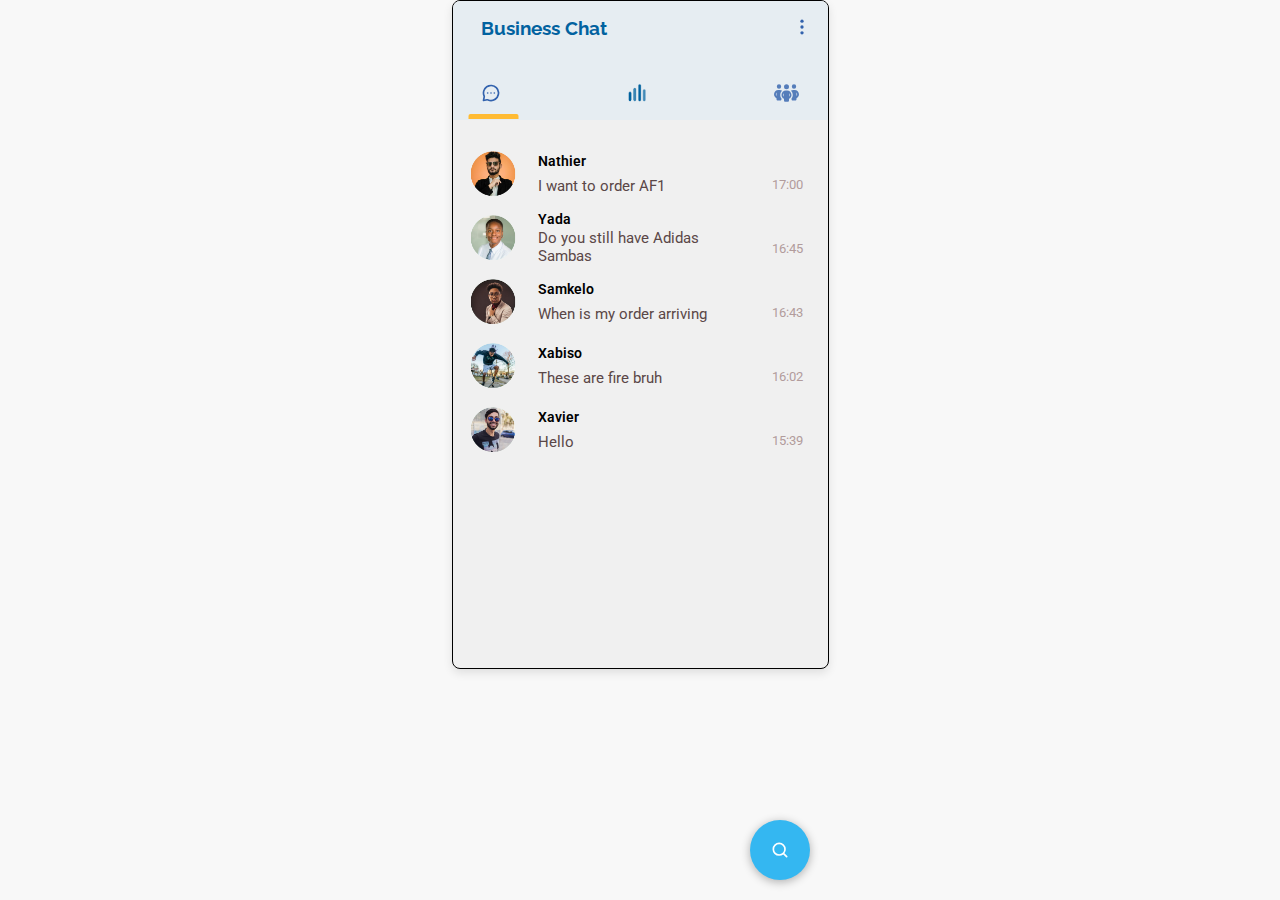
<file: index.html>
<!DOCTYPE html>
<html lang="en">
<head>
    <meta charset="UTF-8">
    <meta name="viewport" content="width=device-width, initial-scale=1.0">
    <title>AYOBA BUSINESS CHAT</title>
    <link rel="stylesheet" href="styles.css">
    <link rel="stylesheet" href="https://cdnjs.cloudflare.com/ajax/libs/font-awesome/6.6.0/css/all.min.css">
    
</head>
<body>
    <div class="mobile-container">
        <div class="navbar">
            <div class="top-section">
                <h3>Business Chat</h3>
                <img src="images/more-vertical-outline.svg" alt="three-dots icon" class="svg-image" >
            </div>

            
            <div class="tab-titles bottom-section">
                <!--DOM MANIPULATION-->
                <div class="tab-links active-link chat" onClick="opentab('chat')">
                    <img src="images/message-circle-outline.svg" alt="chat-icon" class="svg-image">
                </div>

                <div class="tab-links Analytics"  onClick="opentab('projects')">
                    <!---<svg xmlns="http://www.w3.org/2000/svg" fill="none" viewBox="0 0 24 24" stroke-width="1.5" stroke="#0162A0" class="size-6 imp-svg">
                        <path stroke-linecap="round" stroke-linejoin="round" d="M3 13.125C3 12.504 3.504 12 4.125 12h2.25c.621 0 1.125.504 1.125 1.125v6.75C7.5 20.496 6.996 21 6.375 21h-2.25A1.125 1.125 0 0 1 3 19.875v-6.75ZM9.75 8.625c0-.621.504-1.125 1.125-1.125h2.25c.621 0 1.125.504 1.125 1.125v11.25c0 .621-.504 1.125-1.125 1.125h-2.25a1.125 1.125 0 0 1-1.125-1.125V8.625ZM16.5 4.125c0-.621.504-1.125 1.125-1.125h2.25C20.496 3 21 3.504 21 4.125v15.75c0 .621-.504 1.125-1.125 1.125h-2.25a1.125 1.125 0 0 1-1.125-1.125V4.125Z" />
                      </svg>-->
                    <img src="images/bar_graph_icon.png" alt="bar-graph-icon" class="imp-svg">
                      
                </div>

                <div class=" tab-links Management" onClick="opentab('education')">
                    <img src="images/people-group-solid.svg" alt="" class="svg-image secondary-bleu">  
                </div>

                <div class="indicator"></div>
          
            </div>
        </div>

        <div class="pages">
            <div class="tab-contents active-tab" id="chat">

                <!--ADD YOUR CHAT DIVS AND DESIGN HERE, MESSAGE API AND ALL OF THAT HERE-->
                
                <div class="chat-person" onclick="openChat('Nathier', 'images/AYOBA PROFILES.png')">
                    <div class="profile">
                        <img src="images/AYOBA PROFILES.png" alt="" class="customer-profile-pic">
                    </div>
                    <div class="message-preview">
                        <div class="primary-text" id="NameOfPerson">Nathier</div>
                        <div class="secondary-text">I want to order AF1</div>
                    </div>
                    <div class="time-stamp">
                        <div class="empty-box"></div>
                        <div class="time">17:00</div>
                    </div>
                </div>

                <div class="chat-person" onclick="openChat('Yada', 'images/AYOBA PROFILES_2.png')">
                    <div class="profile">
                        <img src="images/AYOBA PROFILES_2.png" alt="" class="customer-profile-pic">
                    </div>
                    <div class="message-preview">
                        <div class="primary-text" id="NameOfPerson">Yada</div>
                        <div class="secondary-text">Do you still have Adidas Sambas</div>
                    </div>
                    <div class="time-stamp">
                        <div class="empty-box"></div>
                        <div class="time">16:45</div>
                    </div>
                </div>

                <div class="chat-person" onclick="openChat('Samkelo', 'images/AYOBA PROFILES_3.png')">
                    <div class="profile">
                        <img src="images/AYOBA PROFILES_3.png" alt="" class="customer-profile-pic">
                    </div>
                    <div class="message-preview">
                        <div class="primary-text" id="NameOfPerson">Samkelo</div>
                        <div class="secondary-text">When is my order arriving</div>
                    </div>
                    <div class="time-stamp">
                        <div class="empty-box"></div>
                        <div class="time">16:43</div>
                    </div>
                </div>

                <div class="chat-person" onclick="openChat('Xabiso', 'images/AYOBA PROFILES_4.png')">
                    <div class="profile">
                        <img src="images/AYOBA PROFILES_4.png" alt="" class="customer-profile-pic">
                    </div>
                    <div class="message-preview">
                        <div class="primary-text">Xabiso</div>
                        <div class="secondary-text" id="NameOfPerson">These are fire bruh</div>
                    </div>
                    <div class="time-stamp">
                        <div class="empty-box"></div>
                        <div class="time">16:02</div>
                    </div>
                </div>

                <div class="chat-person" onclick="openChat('Xavier', 'images/AYOBA PROFILES_5.png')" >
                    <div class="profile">
                        <img src="images/AYOBA PROFILES_5.png" alt="" class="customer-profile-pic">
                    </div>
                    <div class="message-preview">
                        <div class="primary-text" id="NameOfPerson">Xavier</div>
                        <div class="secondary-text">Hello</div>
                    </div>
                    <div class="time-stamp">
                        <div class="empty-box"></div>
                        <div class="time">15:39</div>
                    </div>
                </div>
            </div>
    
            <div class="tab-contents" id="projects">
                <div class="advert-section">
                    <h3 class="primary-text bleu ad-topic">Your Ads</h3>
                    <div class="showcase ads">
                        <div class="ad-image">
                            <img src="images/SNEAKER_AD_03.png" alt="ad-01" >
                        </div>
            
                        <div class="ad-image">
                            <img src="images/sneaker_ad03.png" alt="ad-02">
                        </div>
            
                        <div class="ad-image">
                            <img src="images/SNEAKER_AD_04.png" alt="ad-03">
                        </div>
            
                        <div class="ad-image">
                            <img src="images/641197ed5edc676237e1db82_nike.jpg " alt="ad-04" >
                        </div>
            
                        <div class="ad-image">
                            <img src="images/SNEAKER_AD_05.png" alt="ad-05" >
                        </div>
            
                        <div class="ad-image">
                            <img src="images/images.jpeg" alt="ad-06">
                        </div> 
                    </div>
                </div>

                <div class="catalogue-section">
                    <h3 class="primary-text bleu ad-topic">Catalogue</h3>
                    <div class=" showcase products">
                        <div class="ad-image">
                            <img src="images/91e3aJPNmsL._AC_UY1000_.jpg" alt="product-01">
                        </div>
            
                        <div class="ad-image">
                            <img src="images/SNEAKER_AD_04.jpeg" alt="product-02">
                        </div>
            
                        <div class="ad-image">
                            <img src="images/SNEAKER_AD_06.png" alt="product-03">
                        </div>
            
                        <div class="ad-image">
                            <img src="images/SNEAKER_AD_05.jpeg" alt="product-04">
                        </div>
            
                        <div class="ad-image">
                            <img src="images//SNEAKER_AD_07.jpeg" alt="product-05">
                        </div>
            
                        <div class="ad-image">
                            <img src="images/istockphoto-1320501530-612x612.jpg" alt="product-06">
                        </div> 
                    </div>
                </div>
                
           

            
            </div> <!---marks end of ads section-->
    
                <div class="tab-contents" id="education">
                   
                </div>
            
               
        </div>

        


        <div class="floating-button" id="floatingButton">
            <img src="images/search-outline.svg" alt="search-button" class="svg-image white">
        </div>
        
    </div>
    
</body>

<script>
    var tablinks = document.getElementsByClassName("tab-links");
    var tabcontents = document.getElementsByClassName("tab-contents");

    function opentab(tabname) {
        for (tablink of tablinks) {
            tablink.classList.remove("active-link");
        }

        for (tabcontent of tabcontents) {
            tabcontent.classList.remove("active-tab");
        }

        event.currentTarget.classList.add("active-link");
        document.getElementById(tabname).classList.add("active-tab");

        // Move the indicator
        var activeLink = document.querySelector(".tab-links.active-link");
        var indicator = document.querySelector(".indicator");

        // Calculate the position of the active link
        var leftPosition = activeLink.offsetLeft;
        var width = activeLink.offsetWidth;

        indicator.style.left = `${leftPosition}px`;
        indicator.style.width = `${width}px`;

        // Center the indicator
        indicator.style.left = `${leftPosition + width / 2 - indicator.offsetWidth / 2}px`;
        indicator.style.width = `${width * 2}px`;
    }

    document.getElementById('floatingButton').addEventListener('click', function () {
        alert('Floating button clicked!');
    });

    function openChat(name, profileImageSrc) {
        // Store the name and profile image src in localStorage
        localStorage.setItem('chatName', name);
        localStorage.setItem('profileImageSrc', profileImageSrc);
        // Redirect to directChat.html
        window.location.href = 'directChat.html';
    }
    
</script>
</html>
</file>
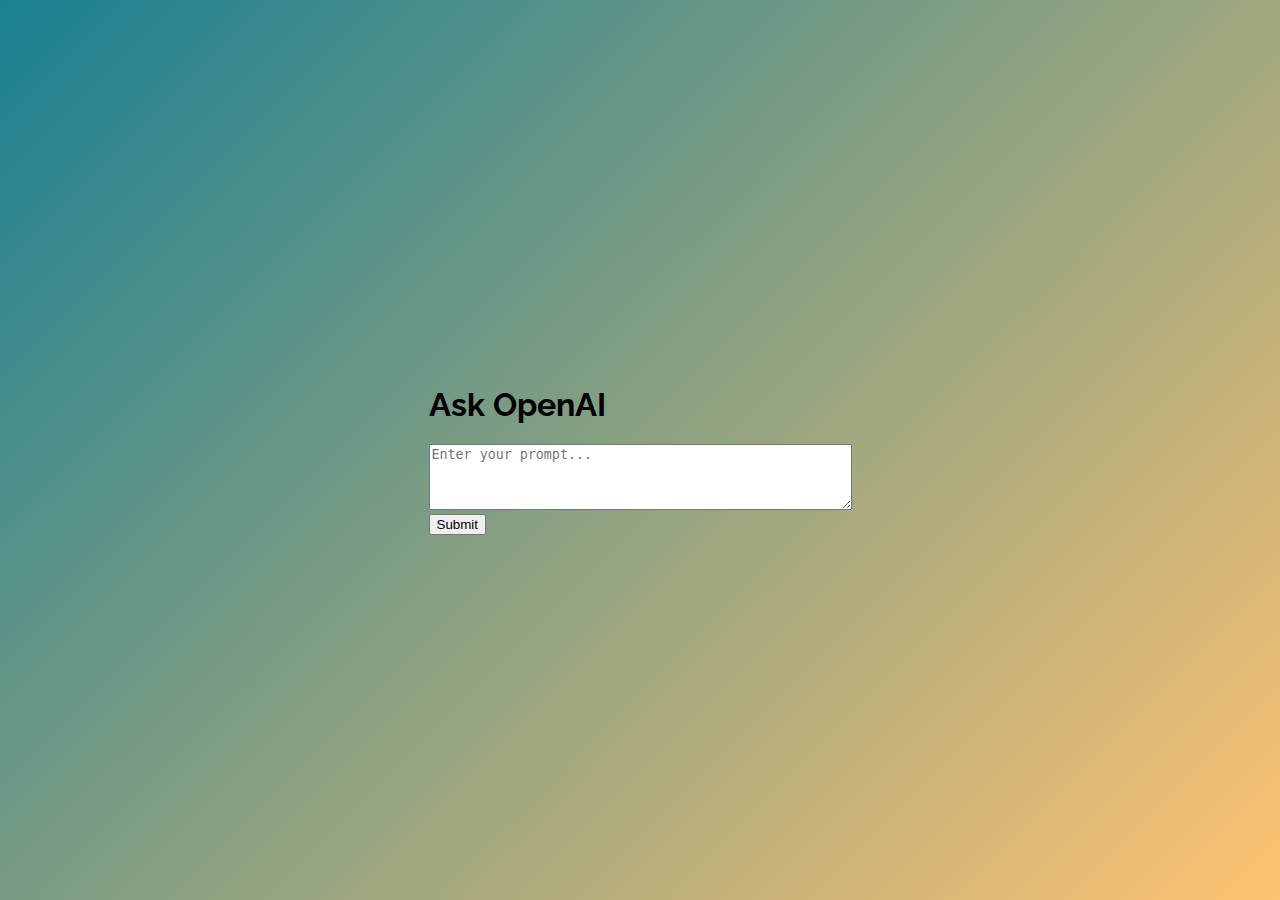
<file: AYOBA FRONT-END/index.htm>
<!DOCTYPE html>
<html lang="en">
<head>
    <meta charset="UTF-8">
    <meta name="viewport" content="width=device-width, initial-scale=1.0">
    <title>OpenAI API Example</title>
    <link rel="stylesheet" href="styles.css">
</head>
<body>
    <section class="openai-section">
        <h1>Ask OpenAI</h1>
        <form id="openai-form">
            <textarea id="prompt" placeholder="Enter your prompt..." rows="4" cols="50"></textarea><br>
            <button type="submit">Submit</button>
        </form>
        <div id="response"></div>
    </section>
    <script src="scripts.js"></script>
</body>
</html>
</file>
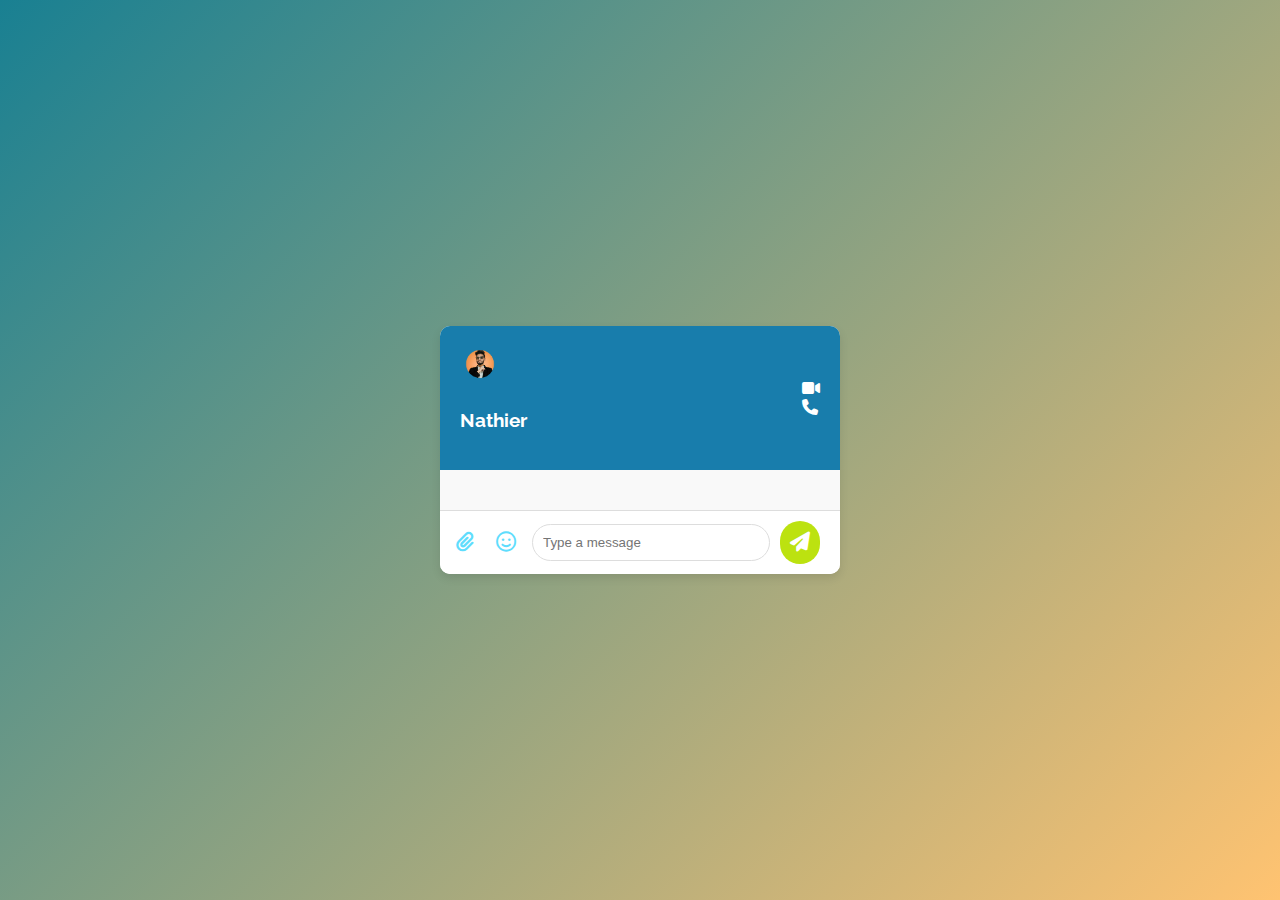
<file: AYOBA FRONT-END/index.html>
<!DOCTYPE html>
<html lang="en">
<head>
    <meta charset="UTF-8">
    <meta name="viewport" content="width=device-width, initial-scale=1.0">
    <title>Message</title>
    <link rel="stylesheet" href="https://cdnjs.cloudflare.com/ajax/libs/font-awesome/6.6.0/css/all.min.css">
    <link rel="stylesheet" href="styles.css">
</head>
<body>
    <div class="mobile-container">
        <div class="navbar message-top-section">
            <div class="person">
                <div class="image profile">
                    <img src="images/AYOBA PROFILES.png" alt="profile-picture-of a person">
                </div>
                <div class="name"><h3>Nathier</h3></div>
            </div>
            <div class="icons">
                <div class="icon-wrapper">
                    <i class="fa-solid fa-video icon-mss"></i>
                </div>
                <div class="icon-wrapper">
                    <i class="fa-solid fa-phone icon-mss"></i>
                </div>
            </div>
        </div>
        <div class="conversation"></div>
        <div class="chat-input-container">
            <button class="attach-button">
                <i class="fas fa-paperclip"></i>
            </button>
            <button class="emoji-button">
                <i class="far fa-smile"></i>
            </button>
            <input type="text" id="messageText" class="chat-input" placeholder="Type a message">
            <button id="sendMessageButton" class="send-button">
                <i class="fas fa-paper-plane"></i>
            </button>
        </div>
    </div>

    <script src="message.js"></script>
    <script src="displayMessage.js"></script>
</body>
</html>
</file>
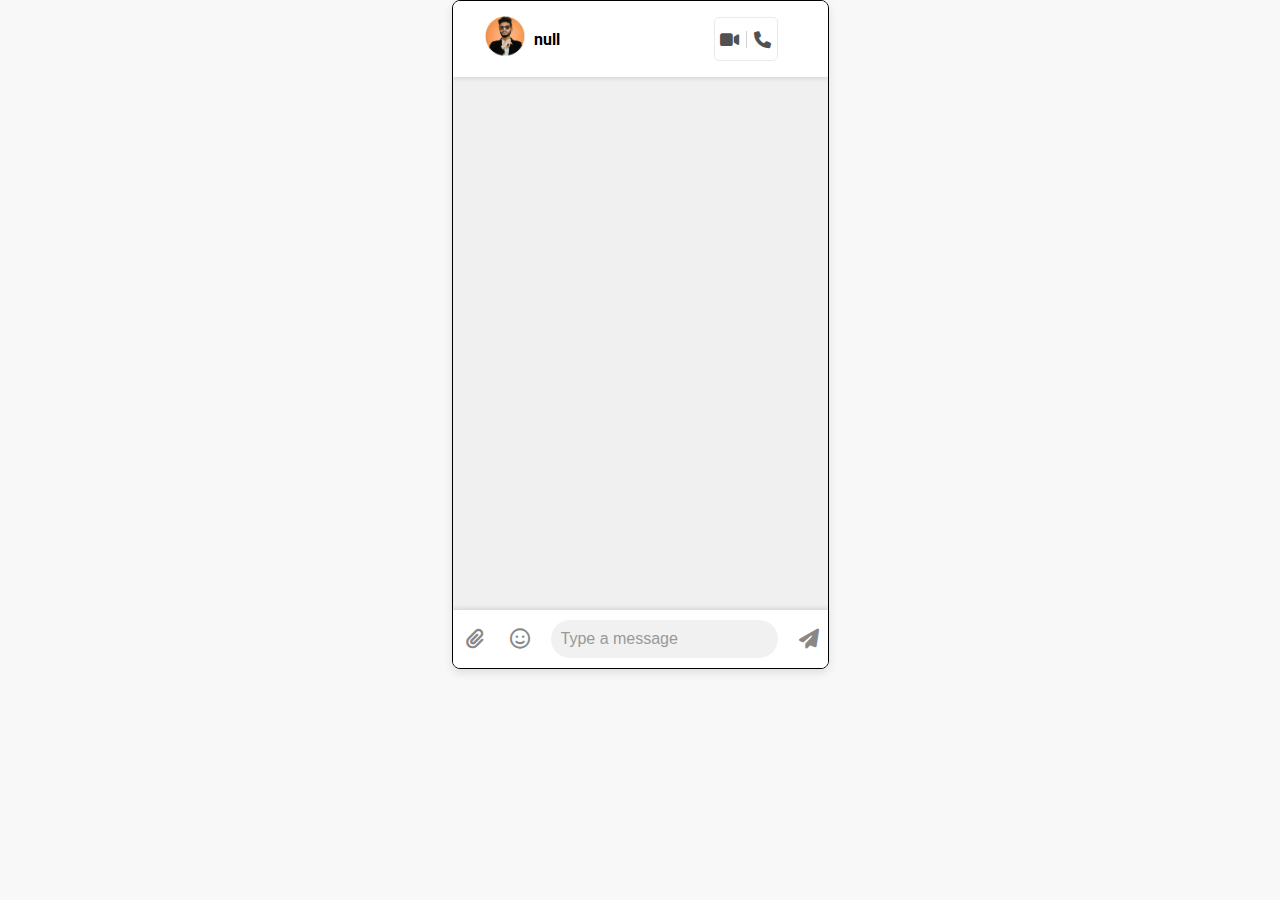
<file: directChat.html>
<!DOCTYPE html>
<html lang="en">
<head>
    <meta charset="UTF-8">
    <meta name="viewport" content="width=device-width, initial-scale=1.0">
    <title>Message</title>
    <link rel="stylesheet" href="styles.css">
    <link 
    rel="stylesheet" 
    href="https://cdnjs.cloudflare.com/ajax/libs/font-awesome/6.6.0/css/all.min.css" 
     />
</head>

</head>
<body>
    <div class="mobile-container">
        <div class="navbar message-top-section">
            <div class="person">
                <div class="image profile">
                    <img id="profileImage" src="images/AYOBA PROFILES.png" alt="profile-picture-of a person">
                </div>
                
                <div class="name"><h3 id="chatName">Nathier</h3></div>
            </div>
            <div class="icons">
                <div class="icon-wrapper">
                    <i class="fa-solid fa-video icon-mss"></i>
                </div>
            
                <div class="icon-wrapper">
                    <i class="fa-solid fa-phone icon-mss"></i>
                </div>
            </div>
        </div>

        
        <div class="conversation"></div>
        <div class="chat-input-container">
            <button class="attach-button">
                <i class="fas fa-paperclip"></i>
            </button>
            <button class="emoji-button">
                <i class="far fa-smile"></i>
            </button>
            <input type="text" class="chat-input" placeholder="Type a message">
            <button class="send-button">
                <i class="fas fa-paper-plane"></i>
            </button>
        </div>
        
    </div>
    
</body>

<script>
    // Retrieve the stored name from localStorage
    var name = localStorage.getItem('chatName');
    var profileImageSrc = localStorage.getItem('profileImageSrc');
    if (name) {
        // Set the text of the h3 element with id 'chatName'
        document.getElementById('chatName').textContent = name;
    }
    if (profileImageSrc) {
        // Set the src attribute of the img element with id 'profileImage'
        document.getElementById('profileImage').src = profileImageSrc;
    }
</script>
</html>
</file>
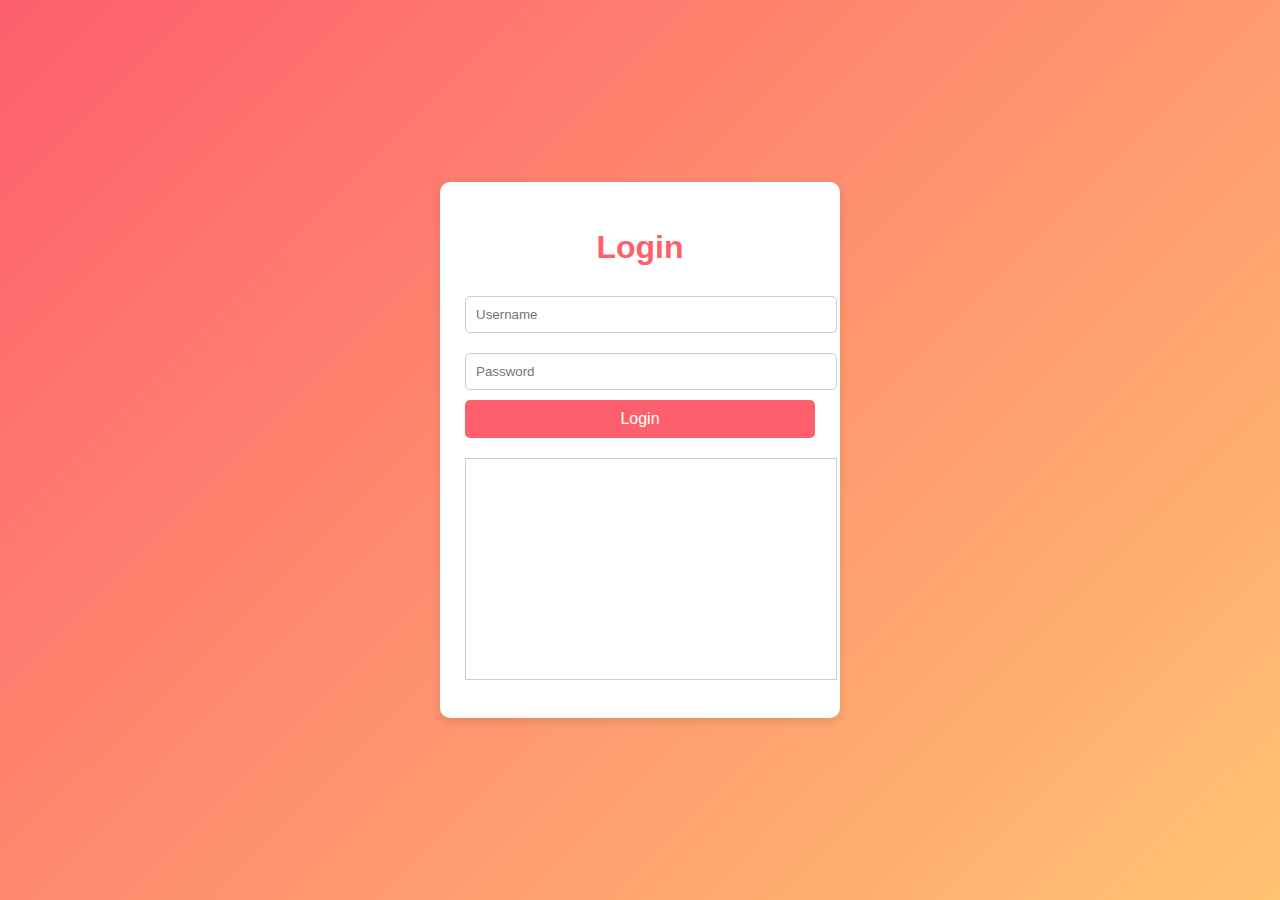
<file: AYOBA FRONT-END/login.html>
<!DOCTYPE html>
<html lang="en">
<head>
    <meta charset="UTF-8">
    <meta name="viewport" content="width=device-width, initial-scale=1.0">
    <title>Login Example</title>
    <style>
        body {
            font-family: 'Arial', sans-serif;
            display: flex;
            justify-content: center;
            align-items: center;
            height: 100vh;
            background: linear-gradient(135deg, #fd5f6d, #ffc371);
            margin: 0;
        }
        .login-container {
            background: white;
            border-radius: 10px;
            box-shadow: 0 4px 10px rgba(0, 0, 0, 0.1);
            padding: 25px;
            width: 350px;
            text-align: center;
        }
        .login-container h1 {
            margin-bottom: 20px;
            color: #fd5f6d;
        }
        .login-container input {
            width: 100%;
            padding: 10px;
            margin: 10px 0;
            border: 1px solid #ccc;
            border-radius: 5px;
        }
        .login-container button {
            width: 100%;
            padding: 10px;
            background-color: #fd5f6d;
            color: white;
            border: none;
            border-radius: 5px;
            cursor: pointer;
            font-size: 16px;
        }
        .login-container button:hover {
            background-color: #e74c3c;
        }
        #loginFeedback {
            margin-top: 10px;
            font-size: 14px;
        }
        #responseBox {
            width: 100%;
            height: 200px;
            border: 1px solid #ccc;
            padding: 10px;
            overflow: auto;
            white-space: pre-wrap;
            margin-top: 20px;
        }
    </style>
</head>
<body>
    <div class="login-container">
        <h1>Login</h1>
        <div>
            <input type="text" id="loginUsername" placeholder="Username">
        </div>
        <div>
            <input type="password" id="loginPassword" placeholder="Password">
        </div>
        <button id="loginButton">Login</button>
        <div id="loginFeedback"></div>
        <pre id="responseBox"></pre>
    </div>

    <script src="login.js"></script>
</body>
</html>
</file>
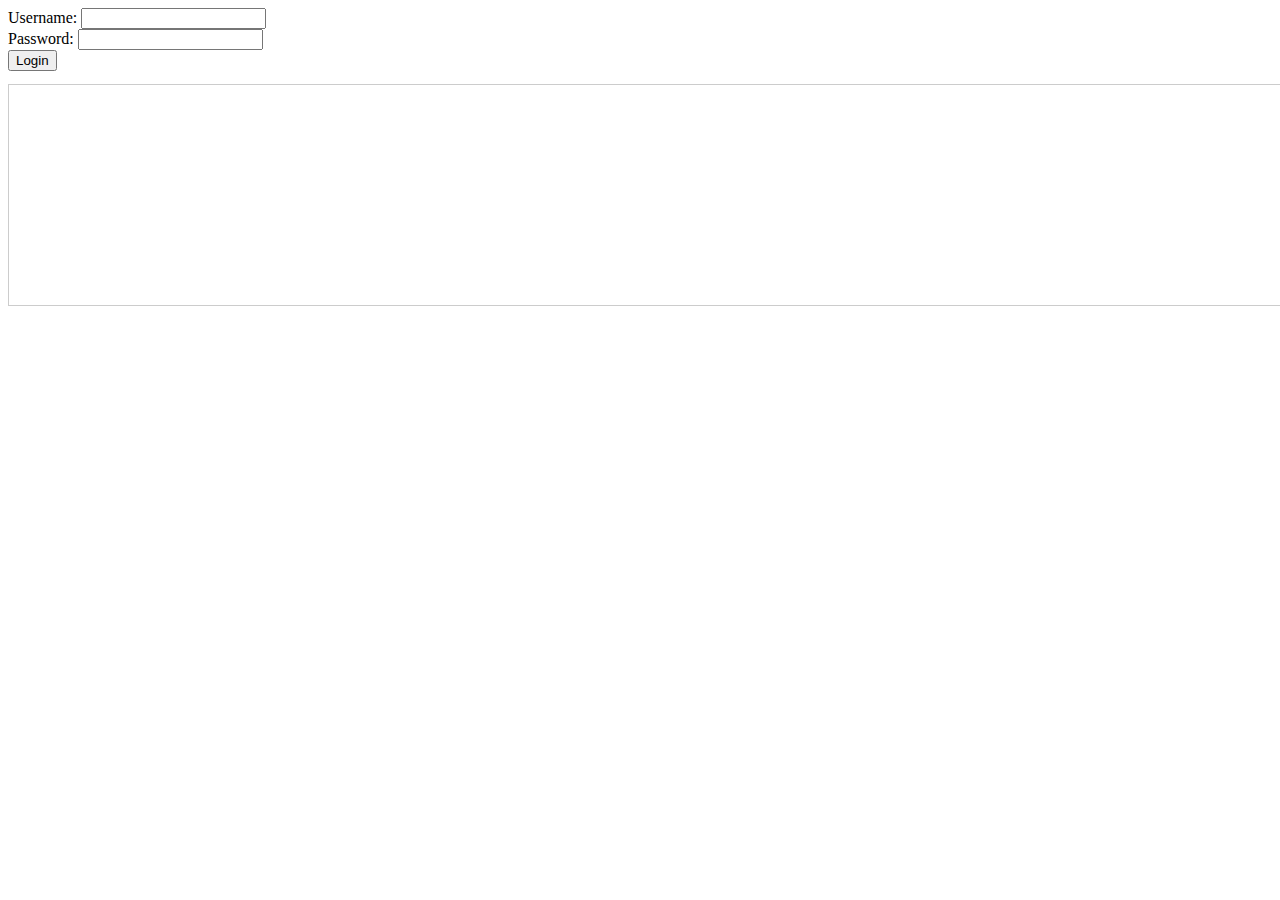
<file: AYOBA FRONT-END/new.html>
<!DOCTYPE html>
<html lang="en">
<head>
    <meta charset="UTF-8">
    <meta name="viewport" content="width=device-width, initial-scale=1.0">
    <title>Login Example</title>
    <style>
        #responseBox {
            width: 100%;
            height: 200px;
            border: 1px solid #ccc;
            padding: 10px;
            overflow: auto;
            white-space: pre-wrap;
        }
    </style>
</head>
<body>
    <div>
        <label for="loginUsername">Username:</label>
        <input type="text" id="loginUsername">
    </div>
    <div>
        <label for="loginPassword">Password:</label>
        <input type="password" id="loginPassword">
    </div>
    <button id="loginButton">Login</button>
    <div id="loginFeedback"></div>
    <pre id="responseBox"></pre>

    <script>
        document.addEventListener('DOMContentLoaded', () => {
            const loginButton = document.getElementById('loginButton');
            const loginFeedback = document.getElementById('loginFeedback');
            const responseBox = document.getElementById('responseBox');

            loginButton.addEventListener('click', () => {
                const loginUsername = document.getElementById('loginUsername').value;
                const loginPassword = document.getElementById('loginPassword').value;

                const loginPayload = {
                    username: loginUsername,
                    password: loginPassword
                };

                const loginUrl = 'https://api.ayoba.me/v2/login';

                loginApiRequest(loginUrl, loginPayload)
                    .then(responseData => {
                        loginFeedback.textContent = 'Login successful!';
                        loginFeedback.style.color = 'green';
                        responseBox.textContent = JSON.stringify(responseData, null, 2);
                        console.log('Login response data:', responseData);
                    })
                    .catch(error => {
                        loginFeedback.textContent = 'Login failed. Please check your credentials.';
                        loginFeedback.style.color = 'red';
                        responseBox.textContent = error.message;
                        console.error('Login error:', error);
                    });
            });
        });

        async function loginApiRequest(url, data) {
            try {
                const response = await fetch(url, {
                    method: 'POST',
                    headers: {
                        'Content-Type': 'application/json'
                    },
                    body: JSON.stringify(data)
                });

                if (!response.ok) {
                    throw new Error(`Error: ${response.status}`);
                }

                const responseData = await response.json();
                console.log('Login response data:', responseData);  // Log response data for debugging
                // Extract the access_token
                const accessToken = responseData.access_token;

                console.log('Access Token:', accessToken);
                return accessToken;
            } catch (error) {
                console.error('Error performing login request:', error);
                throw error;
            }
        }

        async function sendApiRequest(url, accessToken, data) {
            try {
                const response = await fetch(url, {
                    method: 'POST',
                    headers: {
                        'Authorization': "Bearer "+accessToken,
                        'Content-Type': 'application/json'
                    },
                    body: JSON.stringify(data)
                });

                if (!response.ok) {
                    throw new Error(`Error: ${response.status}`);
                }

                const responseData = await response.json();
                return responseData;
            } catch (error) {
                console.error('Error performing API request:', error);
                throw error;
            }
        }
    </script>
</body>
</html>
</file>
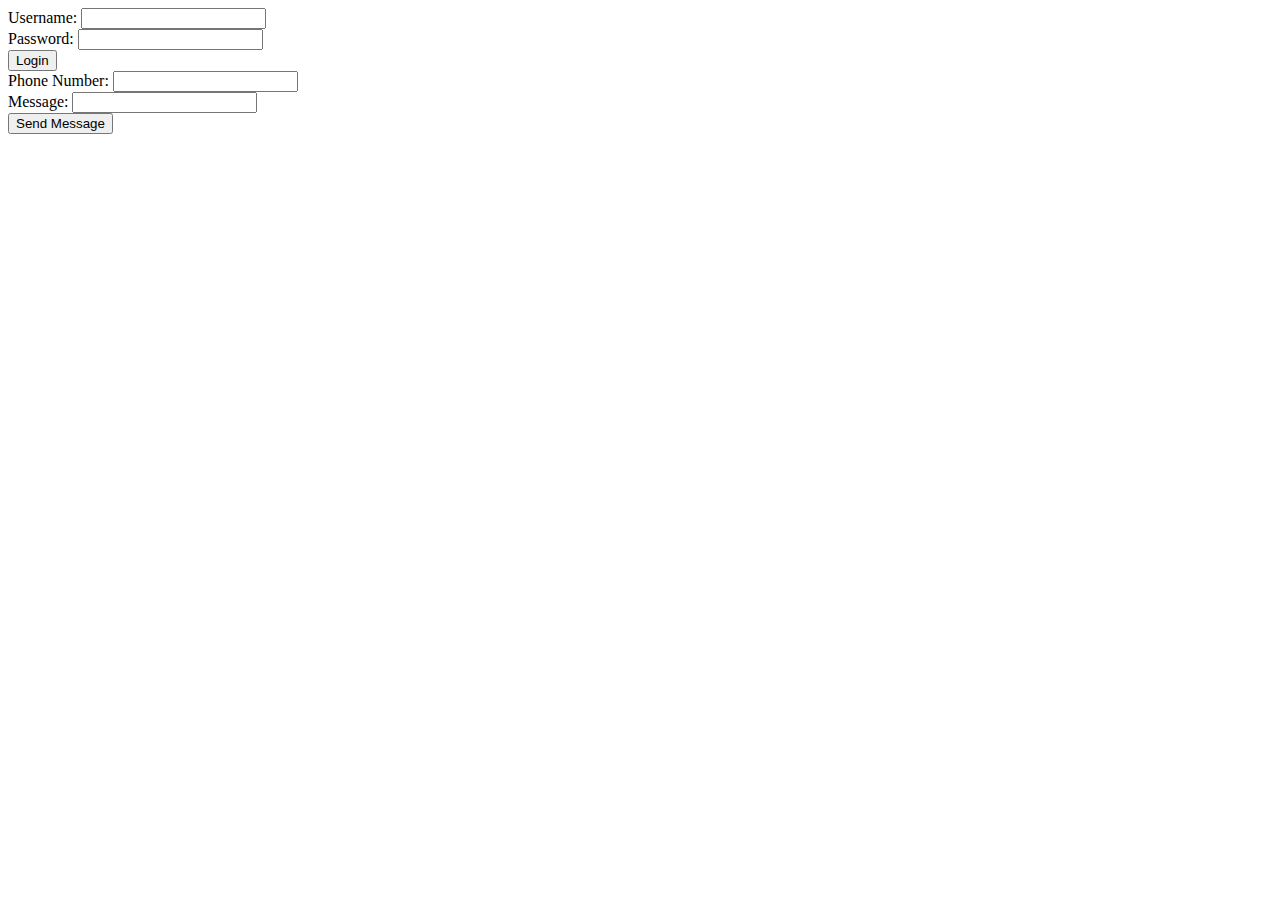
<file: AYOBA FRONT-END/testing.html>
<!DOCTYPE html>
<html lang="en">
<head>
    <meta charset="UTF-8">
    <meta name="viewport" content="width=device-width, initial-scale=1.0">
    <title>Ayoba API Integration</title>
</head>
<body>
    <!-- Other HTML elements here -->
    <div>
        <label for="loginUsername">Username:</label>
        <input type="text" id="loginUsername">
    </div>
    <div>
        <label for="loginPassword">Password:</label>
        <input type="password" id="loginPassword">
    </div>
    <button id="loginButton">Login</button>
    <div id="loginFeedback"></div>

    <div>
        <label for="phoneNumber">Phone Number:</label>
        <input type="text" id="phoneNumber">
    </div>
    <div>
        <label for="messageText">Message:</label>
        <input type="text" id="messageText">
    </div>
    <button id="sendMessageButton">Send Message</button>
    <div id="messageFeedback"></div>

    <!-- Element to display the auth token -->
    <div id="authTokenDisplay"></div>

    <!-- Script section -->
    <script>
        let authToken = '';

        document.addEventListener('DOMContentLoaded', () => {
            const loginButton = document.getElementById('loginButton');
            const sendMessageButton = document.getElementById('sendMessageButton');
            const loginFeedback = document.getElementById('loginFeedback');
            const messageFeedback = document.getElementById('messageFeedback');
            const authTokenDisplay = document.getElementById('authTokenDisplay'); // Get the element

            loginButton.addEventListener('click', () => {
                const loginUsername = document.getElementById('loginUsername').value;
                const loginPassword = document.getElementById('loginPassword').value;

                const loginPayload = {
                    username: loginUsername,
                    password: loginPassword
                };

                const loginUrl = 'https://api.ayoba.me/v2/login';

                loginApiRequest(loginUrl, loginPayload)
                    .then(responseData => {
                        // Extract the access_token
                        const accessToken = responseData.access_token;
                        console.log('Access Token:', accessToken);
                        authToken = accessToken;
                        loginFeedback.textContent = 'Logged in successfully!';
                        loginFeedback.style.color = 'green';
                        authTokenDisplay.textContent = `Auth Token: ${authToken}`; // Display the token
                    })
                    .catch(error => {
                        loginFeedback.textContent = 'Login failed. Please check your credentials.';
                        loginFeedback.style.color = 'red';
                        console.error('Login error:', error);
                    });
            });

            sendMessageButton.addEventListener('click', () => {
                const phoneNumber = document.getElementById('phoneNumber').value;
                const messageText = document.getElementById('messageText').value;

                const payload = {
                    msisdns: [phoneNumber],
                    message: {
                        type: "text",
                        text: messageText
                    }
                };

                const apiUrl = 'https://api.ayoba.me/v1/business/message';

                sendApiRequest(apiUrl, authToken, payload)
                    .then(responseData => {
                        messageFeedback.textContent = 'Message sent successfully!';
                        messageFeedback.style.color = 'green';
                        console.log('Message sent successfully:', responseData);
                    })
                    .catch(error => {
                        messageFeedback.textContent = 'Error sending message. Please try again.';
                        messageFeedback.style.color = 'red';
                        console.error('Error sending message:', error);
                    });
            });
        });

        async function loginApiRequest(url, data) {
            try {
                const response = await fetch(url, {
                    method: 'POST',
                    headers: {
                        'Content-Type': 'application/json'
                    },
                    body: JSON.stringify(data)
                });

                if (!response.ok) {
                    throw new Error(`Error: ${response.status}`);
                }

                const responseData = await response.json();
                console.log('Login response data:', responseData);  // Log response data for debugging
                return responseData; // Returning the whole response data
            } catch (error) {
                console.error('Error performing login request:', error);
                throw error;
            }
        }

        async function sendApiRequest(url, token, data) {
            try {
                const response = await fetch(url, {
                    method: 'POST',
                    headers: {
                        'Authorization': `Bearer ${token}`,
                        'Content-Type': 'application/json'
                    },
                    body: JSON.stringify(data)
                });

                if (!response.ok) {
                    throw new Error(`Error: ${response.status}`);
                }

                const responseData = await response.json();
                return responseData;
            } catch (error) {
                console.error('Error performing API request:', error);
                throw error;
            }
        }
    </script>
</body>
</html>
</file>
<file: styles.css>
@import url('https://fonts.googleapis.com/css2?family=Raleway:wght@400;700&display=swap');
@import url('https://fonts.googleapis.com/css2?family=Roboto:wght@400;700&display=swap');


body {
    height: 100%;
    margin: 0;
    display: flex;
    justify-content: center;
    align-items: center;
    background-color: #f8f8f8;
    border: black;
    font-family: 'Raleway', sans-serif;
}

.mobile-container {
    display: flex;
    flex-direction: column;
    width: 375px; /* typical mobile width */
    height: 667px; /* typical mobile height */
    border: 1px solid #000; /* Optional: to see the boundary */
    overflow: hidden;
    background-color: #f0f0f0; /* Optional: background color for the mobile container */
    border-radius: 8px;
    box-shadow: 0px 4px 10px rgba(0, 0, 0, 0.1); /* Add shadow */
}

.navbar{
    background-color: #E6EDF2;
    margin: 0;
    padding-bottom: 1px;
}

.top-section{
    display: flex;
    justify-content: space-between;
    padding: 1rem;
    padding-left: 1.75rem;
}

.top-section>h3{
    margin: 0;
    color: #0162A0;
}

.bottom-section{
    display: flex;
    justify-content: space-between;
    margin-top: 1.75rem;
    margin-left: 1.75rem;
    margin-right: 1.75rem;
    position: relative;
    margin-bottom: 12px;
    /**the margin bottom here dictates where the light bleu margin of the navbar ends
    >>I have made the made teh margin to end where the yellow indicator starts
    >>Here is the formula for how you calculate margin bottom
    >> margin-bottom=fontSIZE of root(check on chrome inspectot tool) X 0.75*/
}
.svg-image {
    height: 20px;
    width: auto;
    filter: invert(30%) sepia(100%) saturate(500%) hue-rotate(180deg) brightness(95%) contrast(90%);
}

.imp-svg {
    height: 20px;
    width: auto;
}

.tab-contents{
    display: none;
}


.tab-contents.active-tab{
    display: block;
}

/******************************************************indicator div******************************************/
.indicator {
    position: absolute;
    bottom: -0.75rem;
    left: 0;
    height: 5px; /* Adjust height as needed */
    width: 50px; /* Adjust width to match tab size or as needed */
    background-color: #ffbb33; /* Yellow color */
    border-radius: 2px 2px 0 0; /* Rounded corners only at the top */
    transform: translateX(-25%); /* Center the indicator */
    transition: left 0.3s ease; /* Smooth transition */

}

/***********************************pages******************************************************/
.pages{
   margin-top: 1rem; 
   background-color: #f0f0f0;
   padding: 0.55rem;
}

.chat-person{
    background-color: #f0f0f0;
    width: 100%;
    height: 4rem;
    border-radius: 8px;
    display: flex;
}

.profile{
    width: 17%;
    /*background-color: red;*/
    border-radius: 8px;
}
.message-preview{
    width:70%;
    /*background-color: greenyellow;*/
    border-radius: 8px;
}
.time-stamp{
    width:13%;
    /*background-color: rgb(44, 202, 150);*/
    border-radius: 8px;
}

.customer-profile-pic{
    height: 100%;
}

.message-preview{
    display: flex;
    flex-direction: column;
    justify-content: space-evenly;
    font-family: 'Roboto', sans-serif;
    padding-left: 1rem;
    padding-right: 0.95rem;
    padding-bottom: 0.35rem;
}

.primary-text{
    font-weight: 600;
    font-size: 14px;
}
.secondary-text{
    font-weight: 400;
    font-size: 15px;
    color: #5A4747;
}

.time-stamp{
    display: flex;
    flex-direction: column;
    padding-right: 6px;
}

.empty-box{
    height: 50%;
}
.time{
    height: 50%;
    font-family: 'Roboto', sans-serif;
    font-weight: 400;
    font-size: 13px;
    color: #B29C9C;
}


/*****************************************Analytics page***********************************************/
.showcase{
    display: grid;
    grid-template-columns: 1fr 1fr 1fr;
    grid-template-rows: 1fr 1fr;
    gap:0.14rem;
}

.bleu{
    color:  #0162A0;

}

.ad-image>img{
   width: 100%;
}

.ad-topic{
    padding-left: 12px;
}

/**********************floating button********************/
.white {
    filter: invert(100%) sepia(0%) saturate(0%) hue-rotate(0deg) brightness(100%) contrast(100%);
}

.floating-button {
    position: fixed;
    bottom: 20px;
    left:calc(50% + 110px);
    width: 60px;
    height: 60px;
    background-color:#34B7F1; /* bleu*/
    color: white;
    border-radius: 50%;
    display: flex;
    align-items: center;
    justify-content: center;
    box-shadow: 0 2px 10px rgba(0, 0, 0, 0.3);
    cursor: pointer;
    transition: background-color 0.3s;
}

.floating-button:hover {
    background-color: #ffbb33; /* yellow hover */
}

/*****************************People management*************************************/
.secondary-bleu{
    /*color:#0162A0;*/
    opacity: 80%;
  
}

/***********************************navbar-in-message**********************************************/
.message-top-section{
    display: flex;
    justify-content: space-between;
    align-items: center; /* Aligns items vertically centered */
    padding: 10px 15px; /* Padding around the section */
    background-color: #ffffff; /* Background color of the navbar */
    box-shadow: 0px 2px 4px rgba(0, 0, 0, 0.1); /* Slight shadow for a subtle effect */
    padding-right: 50px;
    font-family: 'Roboto', sans-serif;
    
}

.image{
    height: 56px;
    margin-right: 20px;
}
/*.image>img{
    height: 56px;
}*/

.image>img{
    height: 100%;
}

.name>h3{
    font-weight: bold;
    font-size: 16px;
}

.person{
    display: flex;
    justify-content: space-around;
    align-items: center;
}

/*.icons{
    width:80px;
    display: flex;
    justify-content: space-evenly;
}*/



.icons {
    display: flex;
    align-items: center; /* Align icons vertically centered */
    gap: 15px; /* Space between icons */
    border: 1px solid #69696923; /* Border color */
    height: 42px;
    width: 62px;
    border-radius: 5px; /*border settings*/
}

.icon-wrapper {
    display: flex;
    align-items: center;
    justify-content: center;
    /*padding: 5px; /* Padding around the icon */
    position: relative; /* To position the pseudo-element correctly */
   
    
}

.icon-mss {
    font-size: 17px; /* Size of the icons */
    color: #333; /* Icon color */
    cursor: pointer; /* Change cursor to pointer for clickable icons */
    transition: color 0.3s; /* Smooth color transition */
    opacity: 85%;
}


.icon-mss:hover {
    color: #0078d4; /* Change color on hover */
}

.fa-video{
    margin-left: 5px;
}

.fa-phone{
    margin-left: 0;
    padding-left: 0;
}

.icon-wrapper::after {
    content: '';
    position: absolute;
    right: -8px; /* Adjust to your preference */
    width: 1px;
    height: 100%;
    background-color: #33333338; /* Line color */
}

.icon-wrapper:last-child::after {
    display: none; /* Remove the line after the last icon */
}

/*********************************************input keyboard************************************************/
/* Chat input container styles */
.chat-input-container {
    display: flex;
    align-items: center;
    padding: 10px;
    border-top: 1px solid #ddd;
    background-color: #fff;
    box-shadow: 0 -1px 5px rgba(0, 0, 0, 0.1);
}

.attach-button, .send-button {
    background: none;
    border: none;
    outline: none;
    cursor: pointer;
    font-size: 20px;
    color: #888;
    margin: 0 10px;
    padding: 5px;
    transition: color 0.3s;
}

.attach-button:hover, .send-button:hover {
    color: #0078d4; /* Change color on hover */
}

.chat-input {
    flex: 1;
    border: none;
    outline: none;
    padding: 10px;
    border-radius: 20px;
    background-color: #f1f1f1;
    font-size: 16px;
    color: #333;
    margin: 0 10px;
}

.chat-input::placeholder {
    color: #999;
}

.emoji-button {
    background: none;
    border: none;
    outline: none;
    cursor: pointer;
    font-size: 20px;
    color: #888;
    margin: 0 10px;
    padding: 5px;
    transition: color 0.3s;
    cursor: pointer;
}

.emoji-button:hover {
    color: #0078d4; /* Change color on hover */
}

.conversation {
    flex: 1; /* Takes up remaining space */
    overflow-y: auto; /* Allows scrolling if content overflows */
}

.chat-input-container {
    display: flex;
    align-items: center;
    padding: 10px 15px; /* Increased right padding to prevent overflow */
    padding-left: 0;
    border-top: 1px solid #ddd;
    background-color: #fff;
    box-shadow: 0 -1px 5px rgba(0, 0, 0, 0.1);
    box-sizing: border-box; /* Ensures padding and border are included in the total width */
}

.chat-input-container .attach-button,
.chat-input-container .emoji-button,
.chat-input-container .send-button {
    background: none;
    border: none;
    outline: none;
    cursor: pointer;
    font-size: 20px;
    color: #888;
    margin: 0 8px; /* Reduced margin to fit within the container */
    padding: 5px;
    transition: color 0.3s;
}

.send-button{
    margin-right: 25px;
}

.chat-input-container .chat-input {
    flex: 1;
    border: none;
    outline: none;
    padding: 10px;
    border-radius: 20px;
    background-color: #f1f1f1;
    font-size: 16px;
    color: #333;
    margin: 0 8px; /* Reduced margin to fit within the container */
}

.fa-paper-plane:hover {
    color: #0078d4; /* Change color on hover */

}

.attach-button:hover{
    color: #0078d4; /* Change color on hover */
}

.emoji-button:hover{
    color: #ffbb33;
}
</file>
<file: AYOBA FRONT-END/styles.css>
@import url('https://fonts.googleapis.com/css2?family=Raleway:wght@400;700&display=swap');
@import url('https://fonts.googleapis.com/css2?family=Roboto:wght@400;700&display=swap');

body {
    font-family: 'Raleway', sans-serif;
    background: linear-gradient(135deg, #198092, #ffc371);
    display: flex;
    justify-content: center;
    align-items: center;
    height: 100vh;
    margin: 0;
}

.mobile-container {
    background: white;
    border-radius: 10px;
    box-shadow: 0 4px 10px rgba(0, 0, 0, 0.1);
    width: 100%;
    max-width: 400px;
    display: flex;
    flex-direction: column;
}

.navbar {
    padding: 20px;
    background-color: #187dac;
    color: white;
    display: flex;
    justify-content: space-between;
    align-items: center;
    border-radius: 10px 10px 0 0;
}

.profile img {
    border-radius: 50%;
    width: 40px;
    height: 40px;
}

.conversation {
    flex: 1;
    padding: 20px;
    overflow-y: auto;
    background: #f9f9f9;
}

.chat-input-container {
    display: flex;
    padding: 10px;
    border-top: 1px solid #ddd;
    align-items: center;
    background: white;
    border-radius: 0 0 10px 10px;
}

.chat-input-container button {
    background: none;
    border: none;
    margin-right: 10px;
    font-size: 20px;
    cursor: pointer;
    color: #5fddfd;
}

.chat-input-container input {
    flex: 1;
    padding: 10px;
    border: 1px solid #ddd;
    border-radius: 20px;
    margin-right: 10px;
}

.chat-input-container .send-button {
    background-color: #bce210;
    color: white;
    padding: 10px;
    border: none;
    border-radius: 20px;
    cursor: pointer;
}

.message-bubble {
    padding: 10px;
    border-radius: 10px;
    margin: 10px 0;
    max-width: 70%;
    display: inline-block;
    position: relative;
}

.message-bubble.sent {
    background-color: #007bff; /* Blue color for sent messages */
    color: white;
    align-self: flex-end;
}

.message-bubble.received {
    background-color: #ffeb3b; /* Yolk yellow color for received messages */
    color: black;
    align-self: flex-start;
}

.timestamp {
    font-size: 12px;
    color: gray;
    position: absolute;
    bottom: -20px;
    right: 10px;
}

.date-separator {
    text-align: center;
    color: gray;
    margin: 10px 0;
}
</file>
